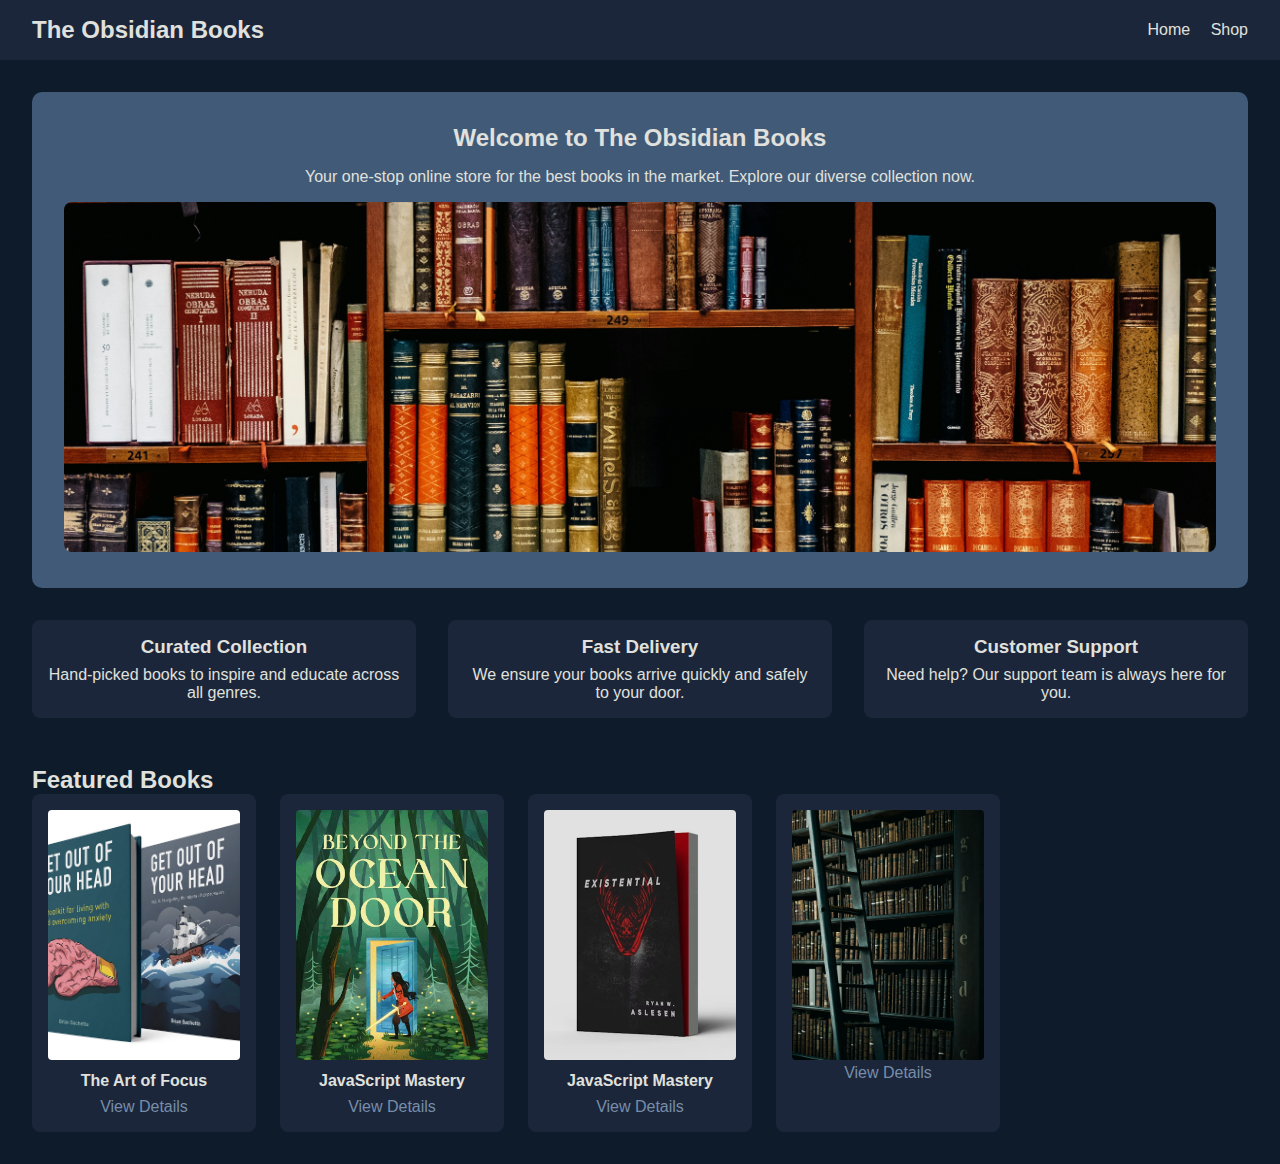
<file: home/index.html>
<!DOCTYPE html>
<html lang="en">
  <head>
    <meta charset="UTF-8" />
    <meta name="viewport" content="width=device-width, initial-scale=1.0" />
    <link rel="stylesheet" href="index.css" />
    <title>The Obsidian Books</title>
  </head>
  <body>
    <header>
      <h1>The Obsidian Books</h1>
      <nav>
        <a href="index.html">Home</a>
        <a href="../shop/shop.html">Shop</a>
      </nav>
    </header>

    <main class="container">
      <!-- Hero Section -->
      <section class="hero">
        <h2>Welcome to The Obsidian Books</h2>
        <p>
          Your one-stop online store for the best books in the market. Explore
          our diverse collection now.
        </p>
        <img
          src="../images/hero-book.jpg"
          alt="Books"
          style="
            margin-top: 1rem;
            border-radius: 8px;
            width: 100%;
            max-height: 350px;
            object-fit: cover;
          "
        />
      </section>

      <!-- Features Section -->
      <section class="features">
        <div class="feature">
          <h3>Curated Collection</h3>
          <p>Hand-picked books to inspire and educate across all genres.</p>
        </div>
        <div class="feature">
          <h3>Fast Delivery</h3>
          <p>We ensure your books arrive quickly and safely to your door.</p>
        </div>
        <div class="feature">
          <h3>Customer Support</h3>
          <p>Need help? Our support team is always here for you.</p>
        </div>
      </section>

      <!-- Featured Books Section -->
      <section class="highlight-books">
        <h2>Featured Books</h2>
        <div class="book-grid">
          <div class="book">
            <img src="../images/book-1.jpg" alt="Book 1" />
            <div class="book-title">The Art of Focus</div>
            <a href="book.html">View Details</a>
          </div>
          <div class="book">
            <img src="../images/book-2.jpg" alt="Book 2" />
            <div class="book-title">JavaScript Mastery</div>
            <a href="book.html">View Details</a>
          </div>
          <div class="book">
            <img src="../images/book-3.avif" alt="Book 3" />
            <div class="book-title">JavaScript Mastery</div>
            <a href="book.html">View Details</a>
          </div>
          <div class="book">
            <img src="../images/book-4.jpg" alt="Book 4" />
            <a href="book.html">View Details</a>
          </div>
        </div>
      </section>
    </main>
  </body>
</html>
</file>
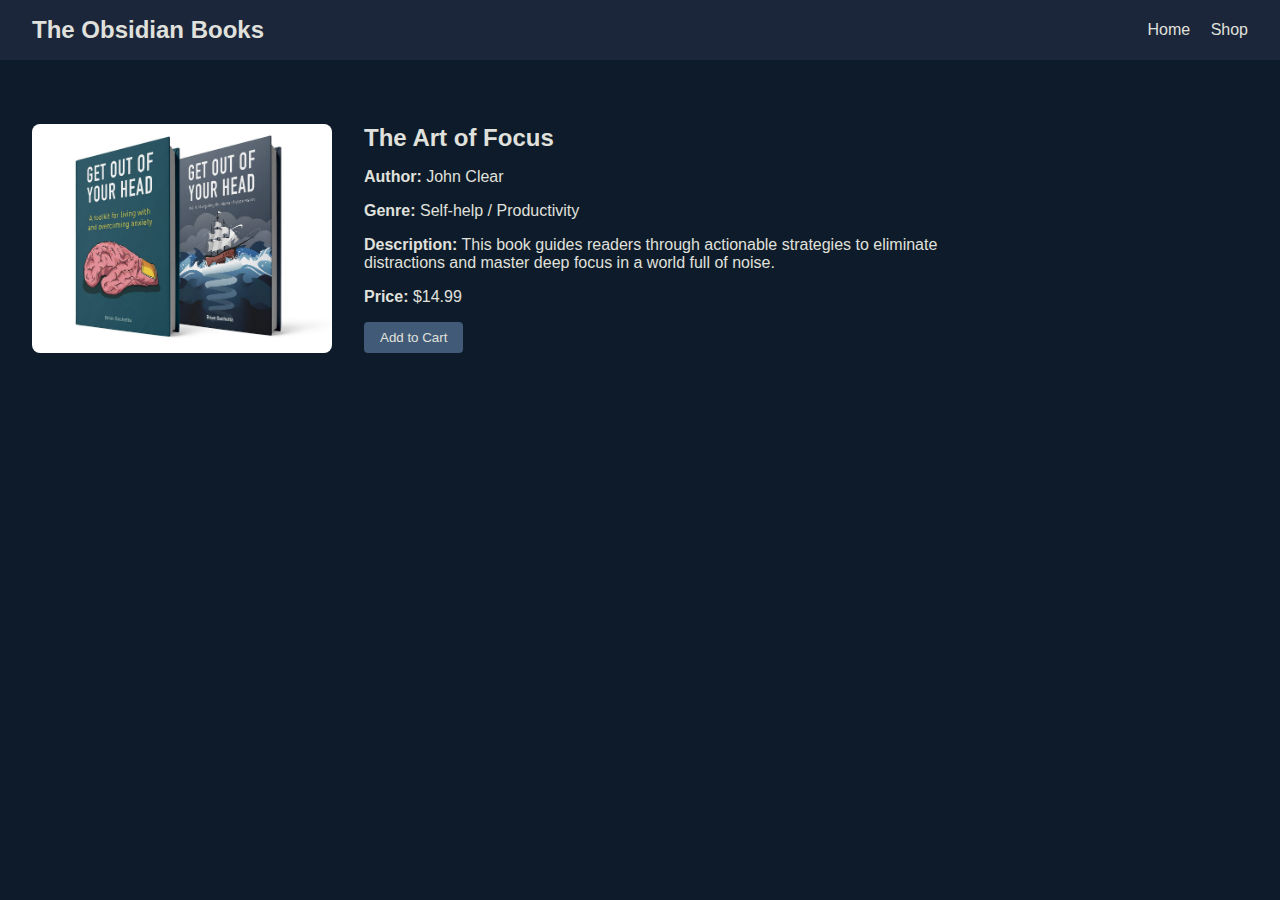
<file: book-detail/book.html>
<!DOCTYPE html>
<html lang="en">
  <head>
    <meta charset="UTF-8" />
    <meta name="viewport" content="width=device-width, initial-scale=1.0" />
    <link rel="stylesheet" href="book.css" />

    <title>Book Details - The Art of Focus</title>
  </head>
  <body>
    <header>
      <h1>The Obsidian Books</h1>
      <nav>
        <a href="../home/index.html">Home</a>
        <a href="../shop/shop.html">Shop</a>
      </nav>
    </header>

    <main class="book-detail">
      <img src="../images/book-1.jpg" alt="The Art of Focus" />
      <div class="book-info">
        <h2>The Art of Focus</h2>
        <p><strong>Author:</strong> John Clear</p>
        <p><strong>Genre:</strong> Self-help / Productivity</p>
        <p>
          <strong>Description:</strong> This book guides readers through
          actionable strategies to eliminate distractions and master deep focus
          in a world full of noise.
        </p>
        <p><strong>Price:</strong> $14.99</p>
        <button>Add to Cart</button>
      </div>
    </main>
  </body>
</html>
</file>
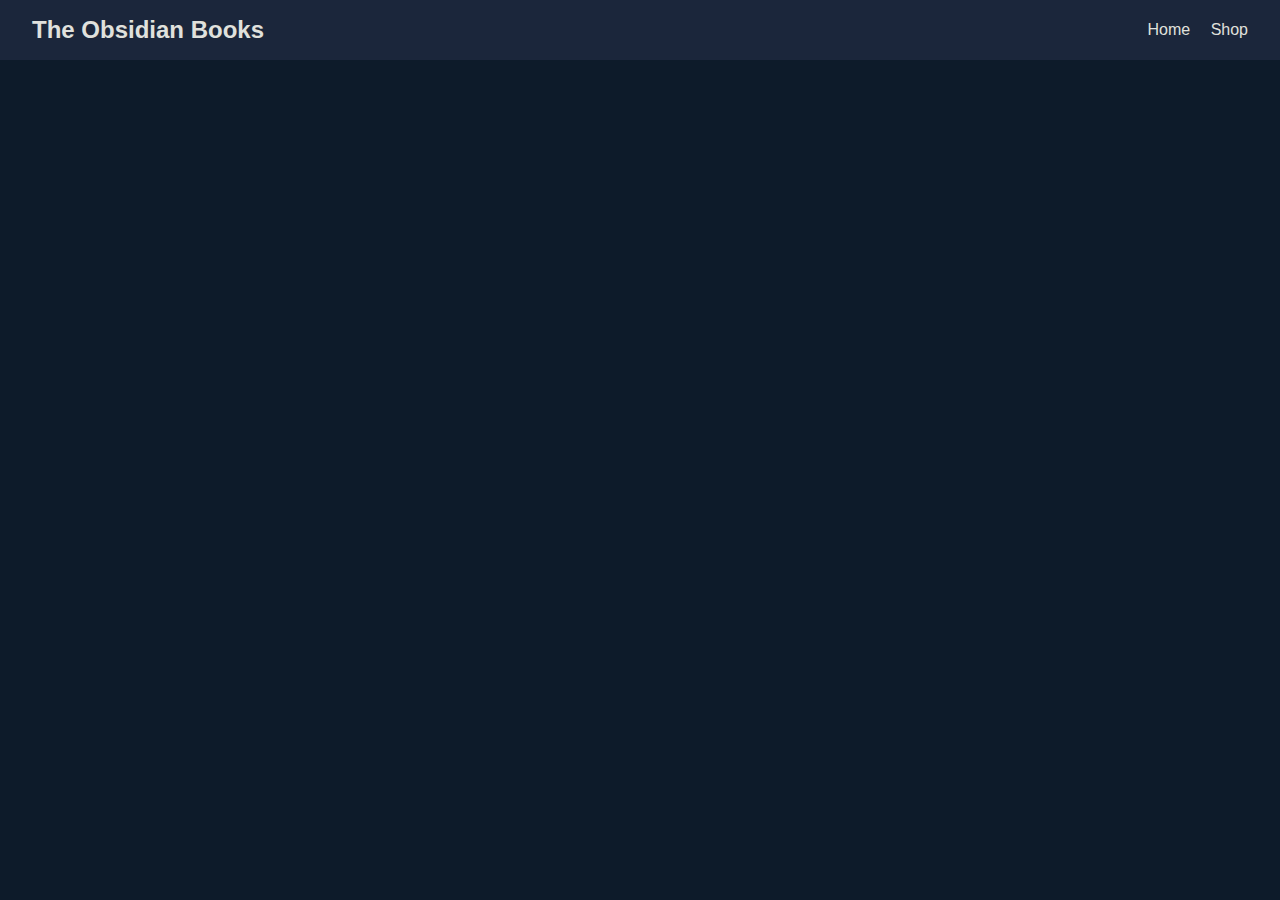
<file: layouts/layout.html>
<!DOCTYPE html>
<html lang="en">
  <head>
    <meta charset="UTF-8" />
    <meta name="viewport" content="width=device-width, initial-scale=1.0" />
    <link rel="stylesheet" href="layout.css" />
    <title>The Obsidian Books</title>
  </head>
  <body>
    <header>
      <h1>The Obsidian Books</h1>
      <nav>
        <a href="index.html">Home</a>
        <a href="../shop/shop.html">Shop</a>
      </nav>
    </header>
    <main>
      <!-- Your content -->
    </main>
  </body>
</html>
</file>
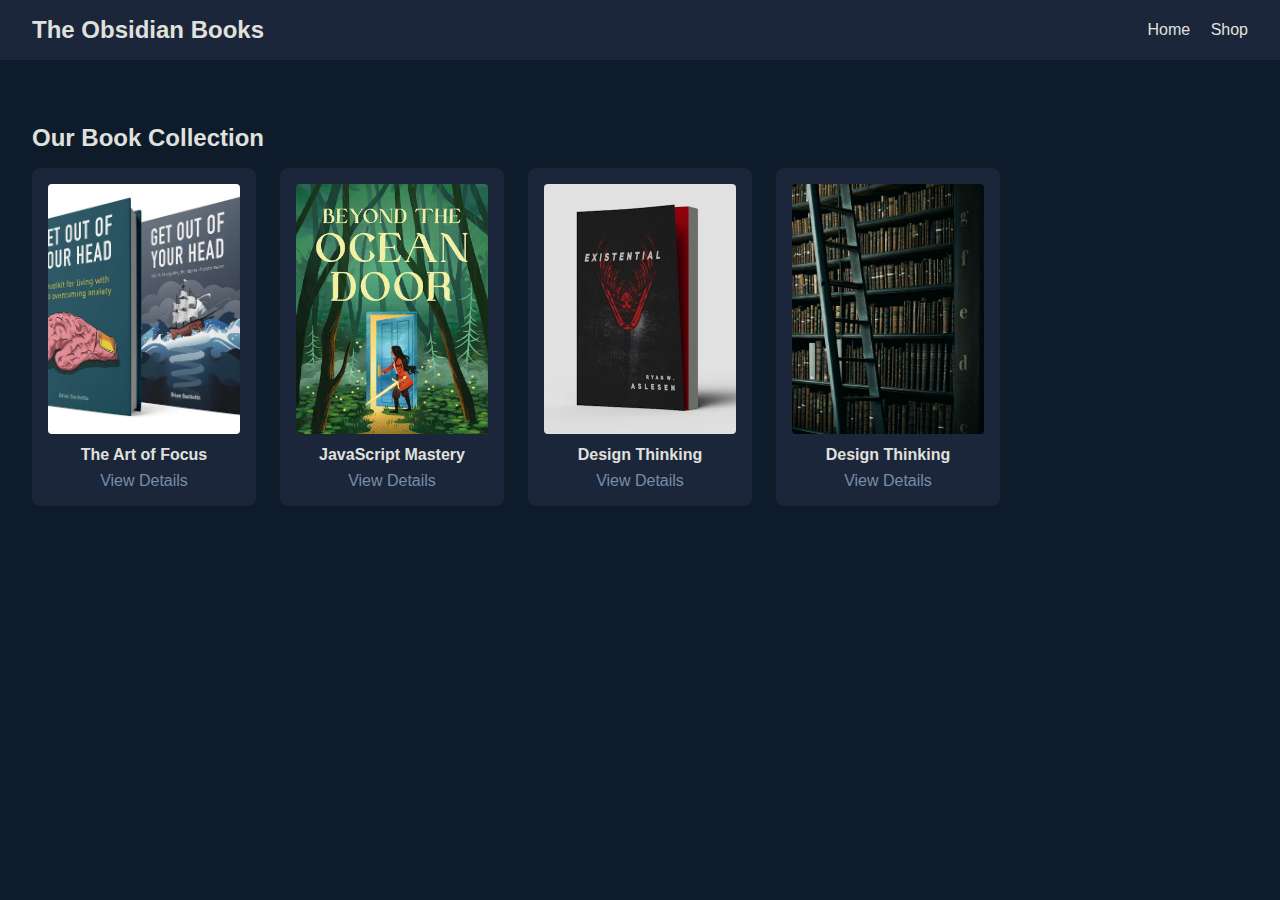
<file: shop/shop.html>
<!DOCTYPE html>
<html lang="en">
  <head>
    <meta charset="UTF-8" />
    <meta name="viewport" content="width=device-width, initial-scale=1.0" />
    <link rel="stylesheet" href="shop.css" />
    <title>Shop - The Obsidian Books</title>
  </head>
  <body>
    <header>
      <h1>The Obsidian Books</h1>
      <nav>
        <a href="../home/index.html">Home</a>
        <a href="shop.html">Shop</a>
      </nav>
    </header>

    <main>
      <h2>Our Book Collection</h2>
      <div class="book-grid">
        <div class="book">
          <img src="../images/book-1.jpg" alt="Book 1" />
          <div class="book-title">The Art of Focus</div>
          <a href="../book-detail/book.html">View Details</a>
        </div>
        <div class="book">
          <img src="../images/book-2.jpg" alt="Book 2" />
          <div class="book-title">JavaScript Mastery</div>
          <a href="../book-detail/book.html">View Details</a>
        </div>
        <div class="book">
          <img src="../images/book-3.avif" alt="Book 3" />
          <div class="book-title">Design Thinking</div>
          <a href="../book-detail/book.html">View Details</a>
        </div>
        <div class="book">
          <img src="../images/book-4.jpg" alt="Book 4" />
          <div class="book-title">Design Thinking</div>
          <a href="../book-detail/book.html">View Details</a>
        </div>
      </div>
    </main>
  </body>
</html>
</file>
<file: home/index.css>
:root {
  --bg-color: #0d1b2a;
  --primary-color: #1b263b;
  --accent-color: #415a77;
  --text-color: #e0e1dd;
  --highlight: #778da9;
}

* {
  margin: 0;
  padding: 0;
  box-sizing: border-box;
}

body {
  background-color: var(--bg-color);
  color: var(--text-color);
  font-family: Arial, sans-serif;
}

header {
  background: var(--primary-color);
  padding: 1rem 2rem;
  display: flex;
  justify-content: space-between;
  align-items: center;
}

header h1 {
  font-size: 1.5rem;
}

nav a {
  margin-left: 1rem;
  color: var(--text-color);
  text-decoration: none;
}

nav a:hover {
  color: var(--highlight);
}

main {
  padding: 2rem;
}

.hero {
  background: var(--accent-color);
  padding: 2rem;
  border-radius: 10px;
  text-align: center;
  margin-bottom: 2rem;
}

.hero h2 {
  margin-bottom: 1rem;
}

.features {
  display: flex;
  flex-wrap: wrap;
  gap: 2rem;
  justify-content: space-around;
}

.feature {
  background: var(--primary-color);
  padding: 1rem;
  border-radius: 8px;
  flex: 1 1 250px;
  text-align: center;
}

.feature h3 {
  margin-bottom: 0.5rem;
}

.highlight-books {
  margin-top: 3rem;
}

.book-grid {
  display: grid;
  grid-template-columns: repeat(auto-fill, minmax(200px, 1fr));
  gap: 1.5rem;
}

.book {
  background: var(--primary-color);
  padding: 1rem;
  border-radius: 8px;
  text-align: center;
  transition: transform 0.3s;
}

.book:hover {
  transform: translateY(-5px);
}

.book img {
  width: 100%;
  height: 250px;
  object-fit: cover;
  border-radius: 4px;
}

.book-title {
  margin: 0.5rem 0;
  font-weight: bold;
}

.book a {
  color: var(--highlight);
  text-decoration: none;
}
/* Quotes Section */
.quotes {
  margin-top: 3rem;
  text-align: center;
}

.quotes h2 {
  margin-bottom: 1rem;
  color: var(--highlight);
}

blockquote {
  font-style: italic;
  color: #ccd6f6;
  border-left: 4px solid var(--highlight);
  padding-left: 1rem;
  margin: 1rem auto;
  max-width: 600px;
}

/* Trusted By Section */
.trusted {
  margin-top: 3rem;
  text-align: center;
}

.trusted h2 {
  color: var(--highlight);
  margin-bottom: 1rem;
}

/* Newsletter Section */
.newsletter {
  margin-top: 3rem;
  text-align: center;
}

.newsletter h2 {
  margin-bottom: 0.5rem;
}

.newsletter input[type="email"] {
  padding: 0.5rem;
  border-radius: 4px;
  border: none;
  margin-right: 0.5rem;
  width: 250px;
  max-width: 80%;
}

.newsletter button {
  padding: 0.5rem 1rem;
  background-color: var(--highlight);
  color: white;
  border: none;
  border-radius: 4px;
  cursor: pointer;
}

.newsletter button:hover {
  background-color: #6c7f99;
}
</file>
<file: book-detail/book.css>
:root {
  --bg-color: #0d1b2a;
  --primary-color: #1b263b;
  --accent-color: #415a77;
  --text-color: #e0e1dd;
  --highlight: #778da9;
}

* {
  margin: 0;
  padding: 0;
  box-sizing: border-box;
}

body {
  background-color: var(--bg-color);
  color: var(--text-color);
  font-family: Arial, sans-serif;
}

header {
  background: var(--primary-color);
  padding: 1rem 2rem;
  display: flex;
  justify-content: space-between;
  align-items: center;
}

header h1 {
  font-size: 1.5rem;
}

nav a {
  margin-left: 1rem;
  color: var(--text-color);
  text-decoration: none;
}

nav a:hover {
  color: var(--highlight);
}

main {
  padding: 2rem;
}

.book-detail {
  display: flex;
  flex-wrap: wrap;
  gap: 2rem;
  margin-top: 2rem;
}

.book-detail img {
  width: 300px;
  border-radius: 8px;
}

.book-info {
  max-width: 600px;
}

.book-info h2 {
  margin-bottom: 1rem;
}

.book-info p {
  margin-bottom: 1rem;
}

.book-info button {
  padding: 0.5rem 1rem;
  background-color: #415a77;
  border: none;
  color: #e0e1dd;
  border-radius: 4px;
  cursor: pointer;
}

.book-info button:hover {
  background-color: #778da9;
}
</file>
<file: layouts/layout.css>
:root {
  --bg-color: #0d1b2a;
  --primary-color: #1b263b;
  --accent-color: #415a77;
  --text-color: #e0e1dd;
  --highlight: #778da9;
}

* {
  margin: 0;
  padding: 0;
  box-sizing: border-box;
}

body {
  background-color: var(--bg-color);
  color: var(--text-color);
  font-family: Arial, sans-serif;
}

header {
  background: var(--primary-color);
  padding: 1rem 2rem;
  display: flex;
  justify-content: space-between;
  align-items: center;
}

header h1 {
  font-size: 1.5rem;
}

nav a {
  margin-left: 1rem;
  color: var(--text-color);
  text-decoration: none;
}

nav a:hover {
  color: var(--highlight);
}

main {
  padding: 2rem;
}
</file>
<file: shop/shop.css>
:root {
  --bg-color: #0d1b2a;
  --primary-color: #1b263b;
  --accent-color: #415a77;
  --text-color: #e0e1dd;
  --highlight: #778da9;
}

* {
  margin: 0;
  padding: 0;
  box-sizing: border-box;
}

body {
  background-color: var(--bg-color);
  color: var(--text-color);
  font-family: Arial, sans-serif;
}

header {
  background: var(--primary-color);
  padding: 1rem 2rem;
  display: flex;
  justify-content: space-between;
  align-items: center;
}

header h1 {
  font-size: 1.5rem;
}

nav a {
  margin-left: 1rem;
  color: var(--text-color);
  text-decoration: none;
}

nav a:hover {
  color: var(--highlight);
}

main {
  padding: 2rem;
}

h2 {
  margin: 2rem 0 1rem;
}

.book-grid {
  display: grid;
  grid-template-columns: repeat(auto-fill, minmax(200px, 1fr));
  gap: 1.5rem;
}

.book {
  background: #1b263b;
  padding: 1rem;
  border-radius: 8px;
  text-align: center;
  transition: transform 0.3s;
}

.book:hover {
  transform: translateY(-5px);
}

.book img {
  width: 100%;
  height: 250px;
  object-fit: cover;
  border-radius: 4px;
}

.book-title {
  margin: 0.5rem 0;
  font-weight: bold;
}

.book a {
  color: #778da9;
  text-decoration: none;
}
</file>
